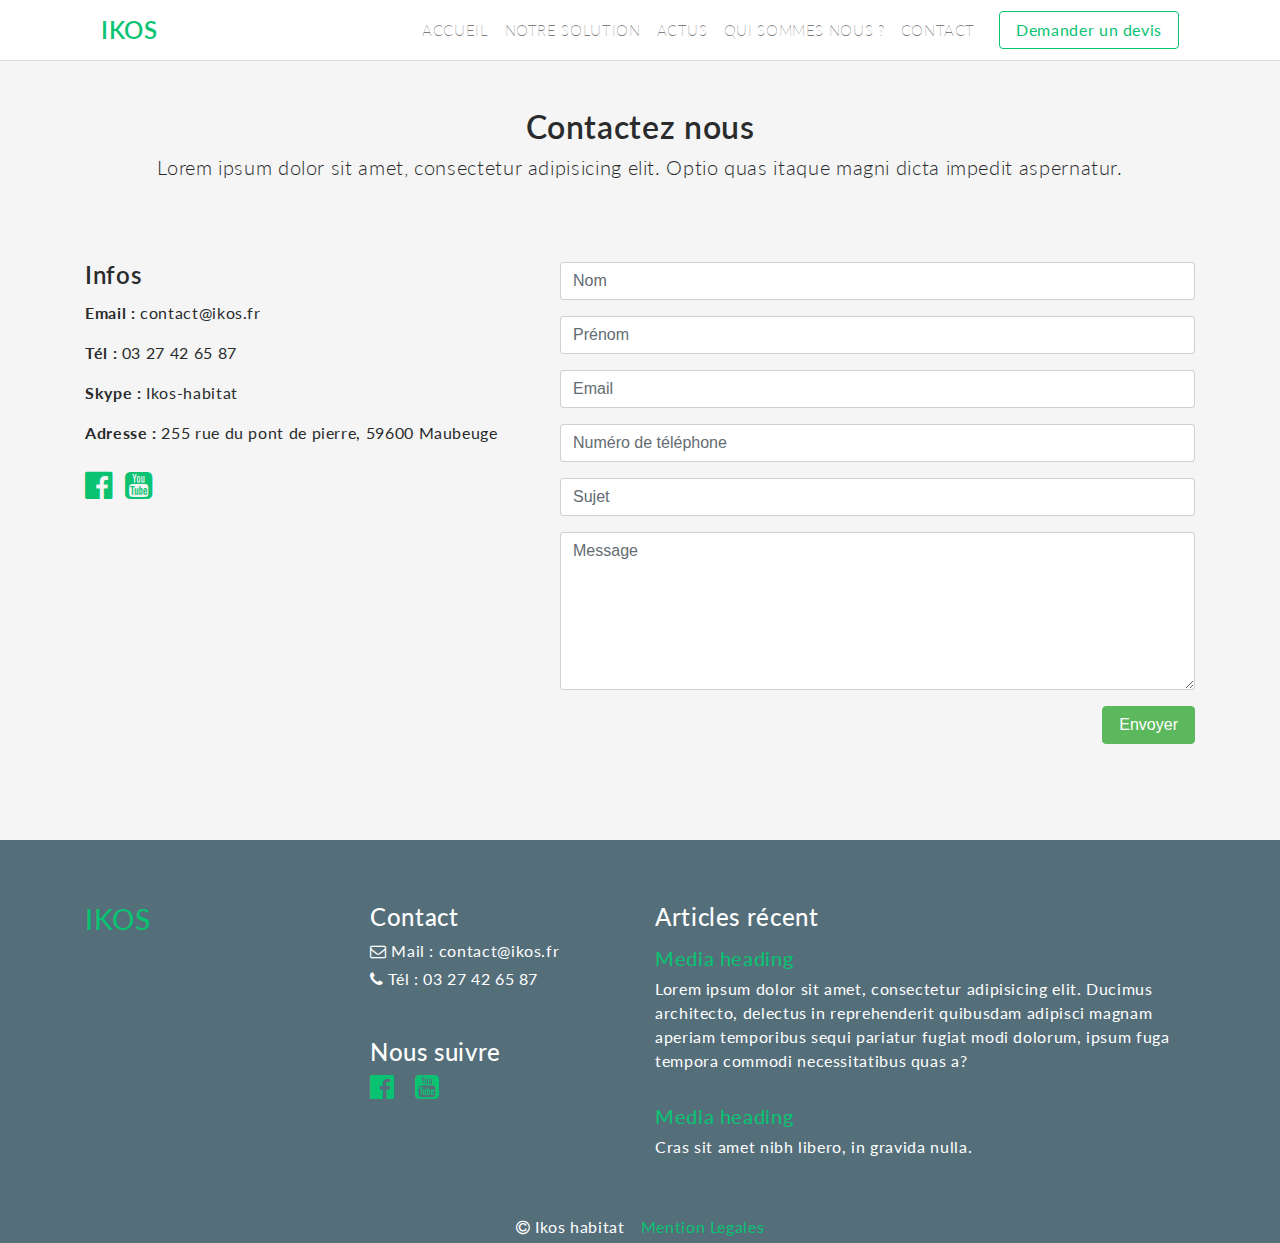
<file: contact.html>
<!DOCTYPE html>
<html lang="fr">

<head>
  <meta charset="UTF-8">
  <title>ikos</title>
  <meta name="viewport" content="width=device-width, initial-scale=1">
  <link href="https://fonts.googleapis.com/css?family=Lato" rel="stylesheet">
  <link rel="stylesheet" type="text/css" href="css/font-awesome.min.css">
  <link rel="stylesheet" href="css/bootstrap.min.css">
  <link rel="stylesheet" href="css/animate.css">
  <link rel="stylesheet" type="text/css" href="css/style.css">

</head>

<body id="body-contact">
  <header>
    <!-- NAV -->
    <div class="bg-faded fixed-top nav-primary">
      <div class="container">
        <!--
        <div class="fast-contact">
        <div class="row justify-content-between">
        <div class="fast-tel col-3">
        <i class="fa fa-facebook" aria-hidden="true"></i>
      </div>
      <div class="col-3">
      <i class="fa fa-phone" aria-hidden="true">  03 25 66 42 78</i>
    </div>
  </div>
</div>
-->
<nav class="navbar navbar-toggleable-md navbar-light">
  <button class="navbar-toggler navbar-toggler-right" type="button" data-toggle="collapse" data-target="#navbarSupportedContent" aria-controls="navbarSupportedContent" aria-expanded="false" aria-label="Toggle navigation"><span class="navbar-toggler-icon"></span></button>
  <a class="navbar-brand brand-cust" href="index.html">IKOS</a>
  <div class="collapse navbar-collapse" id="navbarSupportedContent">
    <ul class="navbar-nav mr-3 ml-auto">
      <li class="nav-item">
        <a class="nav-link" href="index.html">Accueil</a>
      </li>
      <li class="nav-item">
        <a class="nav-link" href="solution.html">Notre solution</a>
      </li>
      <li class="nav-item">
        <a class="nav-link" href="actus.html">Actus</a>
      </li>
      <li class="nav-item">
        <a class="nav-link" href="qui-sommes-nous.html">Qui sommes nous ?</a>
      </li>
      <li class="nav-item">
        <a class="nav-link" href="contact.html">Contact</a>
      </li>
    </ul>
    <a href="devis.html" class="btn btn-outline-success cta-nav" role="button">Demander un devis</a>
  </div>
</nav>
</div>
</div>
</header>
<section class="contact">
  <div class="container">
    <div class="d-flex flex-column">
      <div class="col-md-12 text-center">
        <h2>Contactez nous</h2>
        <p class="lead">Lorem ipsum dolor sit amet, consectetur adipisicing elit. Optio quas itaque magni dicta impedit aspernatur.</p>
      </div>
      <div class="contact-page-content row">
        <div class="col-md-5">
          <div class="contact-info">
            <h4>Infos</h4>
            <p><strong>Email : </strong>contact@ikos.fr</p>
            <p><strong>Tél : </strong>03 27 42 65 87</p>
            <p><strong>Skype : </strong>Ikos-habitat</p>
            <p><strong>Adresse : </strong>255 rue du pont de pierre, 59600 Maubeuge</p>
          </div>
          <div class="social-contact-page">
            <a href="#"><i class="fa fa-facebook-official follow" aria-hidden="true"></i></a>
            <a href="#"><i class="fa fa-youtube-square follow ml-2" aria-hidden="true"></i></a>
          </div>
          <div class="maps">
            <iframe src="https://www.google.com/maps/embed?pb=!1m18!1m12!1m3!1d2549.406488710439!2d3.9428752349747636!3d50.28433963511138!2m3!1f0!2f0!3f0!3m2!1i1024!2i768!4f13.1!3m3!1m2!1s0x47c242a643f29639%3A0x145d978179aa55ab!2s255+Rue+du+Pont+de+Pierres%2C+59600+Maubeuge!5e0!3m2!1sfr!2sfr!4v1502707483211" frameborder="0" style="border:0" allowfullscreen></iframe>
          </div>
        </div>
        <div class="col-md-7">
          <div class="form-area">
            <form role="form">
              <div class="form-group">
                <input type="text" class="form-control" id="firstname" name="name" placeholder="Nom" required>
              </div>
              <div class="form-group">
                <input type="text" class="form-control" id="lastname" name="name" placeholder="Prénom" required>
              </div>
              <div class="form-group">
                <input type="text" class="form-control" id="email" name="email" placeholder="Email" required>
              </div>
              <div class="form-group">
                <input type="text" class="form-control" id="mobile" name="mobile" placeholder="Numéro de téléphone" required>
              </div>
              <div class="form-group">
                <input type="text" class="form-control" id="subject" name="subject" placeholder="Sujet" required>
              </div>
              <div class="form-group">
                <textarea class="form-control" type="textarea" id="message" placeholder="Message" maxlength="140" rows="7"></textarea>
              </div>

              <button type="button" id="submit" name="submit" class="btn btn-success pull-right">Envoyer</button>
            </form>
          </div>
        </div>
      </div>
    </div>
  </div>
</section>
<footer class="footer footer-cust">
  <div class="container container-footer">
    <div class="d-flex flex-row flex-wrap">
      <div class="partner col-lg-3 col-md-2">
        <h3>IKOS</h3>

      </div>
      <div class="footer-contact-follow col-lg-3 col-md-4">
        <div class="contact-content">
          <h4>Contact</h4>
          <p><i class="fa fa-envelope-o" aria-hidden="true"></i> Mail : contact@ikos.fr</p>
          <p><i class="fa fa-phone" aria-hidden="true"></i> Tél : 03 27 42 65 87</p>

        </div>
        <div class="follow-content">
          <h4>Nous suivre</h4>
          <a href="#"><i class="fa fa-facebook-official follow" aria-hidden="true"></i></a>
          <a href="#"><i class="fa fa-youtube-square follow ml-3" aria-hidden="true"></i></a>
        </div>
      </div>
      <div class="recent-post col-md-6 col-lg-6">
        <h4>Articles récent</h4>
        <div class="d-flex flex-column recent-post-content">
          <div class="media">
            <div class="media-body">
              <h5 class="mt-2"><a href="#">Media heading</a></h5>
              Lorem ipsum dolor sit amet, consectetur adipisicing elit. Ducimus architecto, delectus in reprehenderit quibusdam adipisci magnam aperiam temporibus sequi pariatur fugiat modi dolorum, ipsum fuga tempora commodi necessitatibus quas a?
            </div>
          </div>
          <div class="media">
            <div class="media-body">
              <h5 class="mt-2"><a href="#">Media heading</a></h5>
              Cras sit amet nibh libero, in gravida nulla.
            </div>
          </div>

        </div>
      </div>
    </div>
  </div>
  <div class="footer-bar">
    <div class="container">
      <div class="d-flex flex-row flex-wrap justify-content-center">
        <p><i class="fa fa-copyright" aria-hidden="true"></i> Ikos habitat</p>
        <a href="#">Mention Legales</a>
      </div>
    </div>
  </div>
</footer>
<!-- SCRIPT DEP -->
<script type="text/javascript" src="js/jquery.min.js"></script>
<script type="text/javascript" src="js/bootstrap.min.js"></script>
<script type="text/javascript" src="js/jquery.appear.js"></script>
<!-- MY SCRIPT -->
<script type="text/javascript" src="js/script.js"></script>
</body>

</html>
</file>
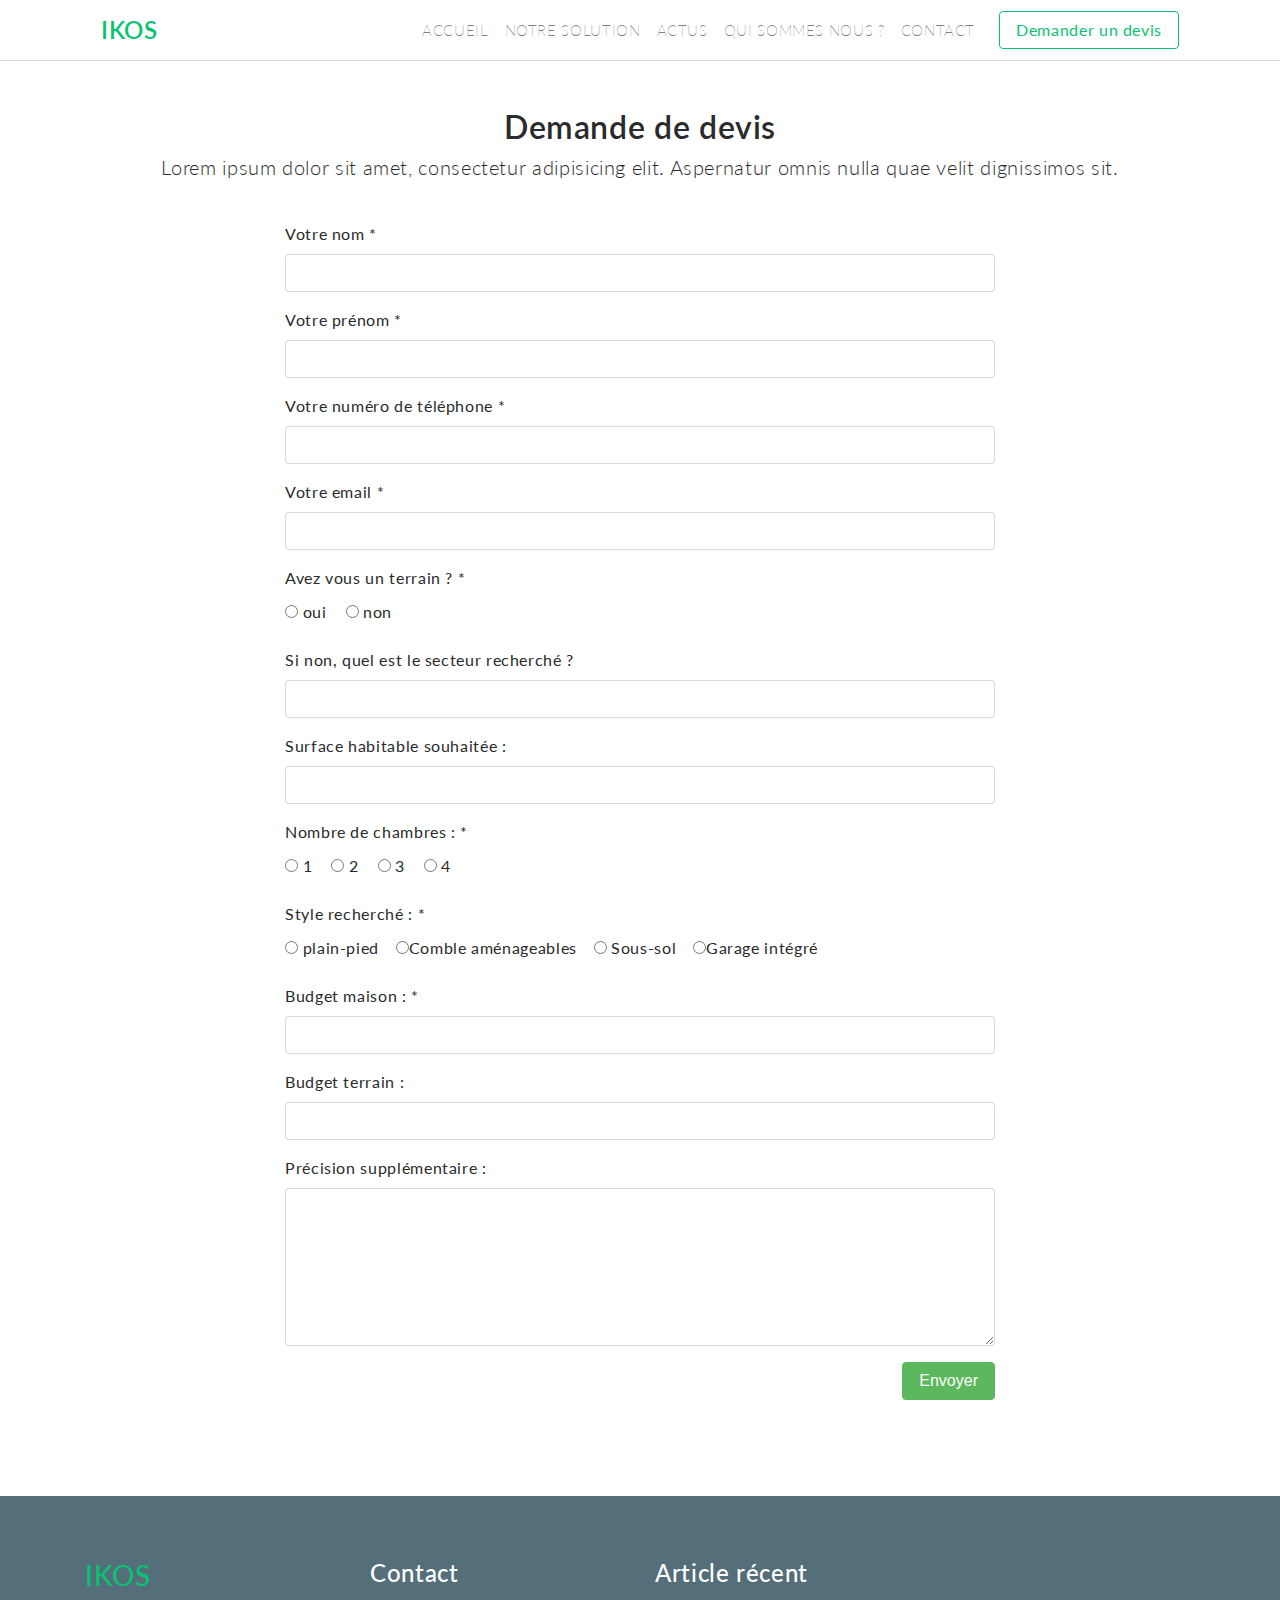
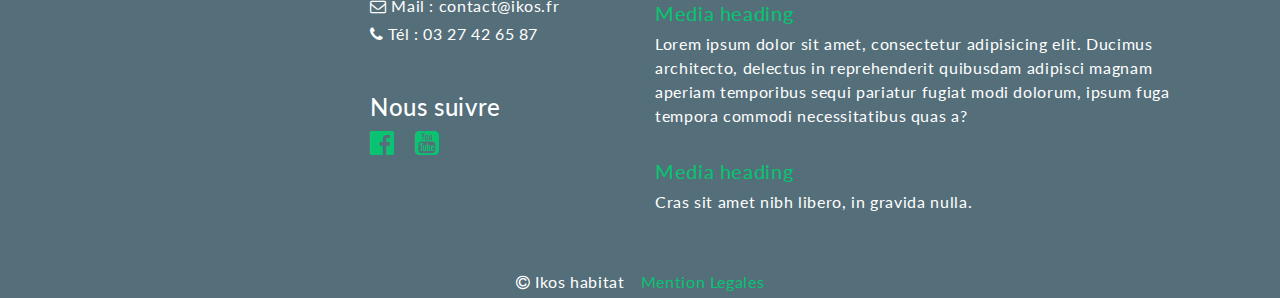
<file: devis.html>
<!DOCTYPE html>
<html lang="fr">

<head>
  <meta charset="UTF-8">
  <title>ikos</title>
  <meta name="viewport" content="width=device-width, initial-scale=1">
  <link href="https://fonts.googleapis.com/css?family=Lato" rel="stylesheet">
  <link rel="stylesheet" type="text/css" href="css/font-awesome.min.css">
  <link rel="stylesheet" href="css/bootstrap.min.css">
  <link rel="stylesheet" href="css/animate.css">
  <link rel="stylesheet" type="text/css" href="css/style.css">

</head>

<body>
  <header>
    <!-- NAV -->
    <div class="bg-faded fixed-top nav-primary">
      <div class="container">
        <!--
        <div class="fast-contact">
        <div class="row justify-content-between">
        <div class="fast-tel col-3">
        <i class="fa fa-facebook" aria-hidden="true"></i>
      </div>
      <div class="col-3">
      <i class="fa fa-phone" aria-hidden="true">  03 25 66 42 78</i>
    </div>
  </div>
</div>
-->
<nav class="navbar navbar-toggleable-md navbar-light">
  <button class="navbar-toggler navbar-toggler-right" type="button" data-toggle="collapse" data-target="#navbarSupportedContent" aria-controls="navbarSupportedContent" aria-expanded="false" aria-label="Toggle navigation"><span class="navbar-toggler-icon"></span></button>
  <a class="navbar-brand brand-cust" href="index.html">IKOS</a>
  <div class="collapse navbar-collapse" id="navbarSupportedContent">
    <ul class="navbar-nav mr-3 ml-auto">
      <li class="nav-item">
        <a class="nav-link" href="index.html">Accueil</a>
      </li>
      <li class="nav-item">
        <a class="nav-link" href="solution.html">Notre solution</a>
      </li>
      <li class="nav-item">
        <a class="nav-link" href="actus.html">Actus</a>
      </li>
      <li class="nav-item">
        <a class="nav-link" href="qui-sommes-nous.html">Qui sommes nous ?</a>
      </li>
      <li class="nav-item">
        <a class="nav-link" href="contact.html">Contact</a>
      </li>
    </ul>
    <a href="devis.html" class="btn btn-outline-success cta-nav" role="button">Demander un devis</a>
  </div>
</nav>
</div>
</div>
</header>
<section id="devis">
  <div class="container">
    <h1 class="text-center">Demande de devis</h1>
    <p class="lead text-center">Lorem ipsum dolor sit amet, consectetur adipisicing elit. Aspernatur omnis nulla quae velit dignissimos sit.</p>
    <div id="devis-form">
      <div class="d-flex flex-row justify-content-center">
        <div class="col-lg-8 col-md-8 col-sm-12">
          <div class="form-area">
            <form role="form">
              <div class="form-group">
                <label for="devisFirstname">Votre nom *</label>
                <input type="text" class="form-control" id="devisFirstname" name="name" required>
              </div>
              <div class="form-group">
                <label for="devisLastname">Votre prénom *</label>
                <input type="text" class="form-control" id="devisLastname" name="name" required>
              </div>
              <div class="form-group">
                <label for="devisMobile">Votre numéro de téléphone *</label>
                <input type="text" class="form-control" id="devisMobile" name="mobile" required>
              </div>
              <div class="form-group">
                <label for="devisEmail">Votre email *</label>
                <input type="text" class="form-control" id="devisEmail" name="email" required>
              </div>
              <div class="form-group">
                <label for="inlineCheckbox1">Avez vous un terrain ? *</label><br>
                <div class="form-check form-check-inline">
                  <label class="form-check-label">
                    <input class="form-check-input" type="radio" id="inlineCheckbox1" value="option1"> oui
                  </label>
                </div>
                <div class="form-check form-check-inline">
                  <label class="form-check-label">
                    <input class="form-check-input" type="radio" id="inlineCheckbox2" value="option2"> non
                  </label>
                </div>
              </div>
              <div class="form-group">
                <label for="devisSecteur">Si non, quel est le secteur recherché ?</label>
                <input type="text" class="form-control" id="devisSecteur" name="secteur" required>
              </div>
              <div class="form-group">
                <label for="devisSurface">Surface habitable souhaitée :</label>
                <input type="text" class="form-control" id="devisSurface" name="surface" required>
              </div>
              <div class="form-group">
                <label for="1chambre">Nombre de chambres : *</label><br>
                <div class="form-check form-check-inline">
                  <label class="form-check-label">
                    <input class="form-check-input" type="radio" id="1chambre" value="une"> 1
                  </label>
                </div>
                <div class="form-check form-check-inline">
                  <label class="form-check-label">
                    <input class="form-check-input" type="radio" id="2chambre" value="deux"> 2
                  </label>
                </div>
                <div class="form-check form-check-inline">
                  <label class="form-check-label">
                    <input class="form-check-input" type="radio" id="3chambre" value="trois"> 3
                  </label>
                </div>
                <div class="form-check form-check-inline">
                  <label class="form-check-label">
                    <input class="form-check-input" type="radio" id="4chambre" value="quatre"> 4
                  </label>
                </div>
              </div>
              <div class="form-group">
                <label for="1chambre">Style recherché : *</label><br>
                <div class="form-check form-check-inline">
                  <label class="form-check-label">
                    <input class="form-check-input" type="radio" id="1chambre" value="une"> plain-pied
                  </label>
                </div>
                <div class="form-check form-check-inline">
                  <label class="form-check-label">
                    <input class="form-check-input" type="radio" id="2chambre" value="deux">Comble aménageables
                  </label>
                </div>
                <div class="form-check form-check-inline">
                  <label class="form-check-label">
                    <input class="form-check-input" type="radio" id="3chambre" value="trois"> Sous-sol
                  </label>
                </div>
                <div class="form-check form-check-inline">
                  <label class="form-check-label">
                    <input class="form-check-input" type="radio" id="4chambre" value="quatre">Garage intégré
                  </label>
                </div>
              </div>
              <div class="form-group">
                <label for="devisSurface">Budget maison : *</label>
                <input type="number" class="form-control" id="devisSurface" name="surface" required>
              </div>
              <div class="form-group">
                <label for="devisSurface">Budget terrain :</label>
                <input type="number" class="form-control" id="devisSurface" name="surface" required>
              </div>
              <div class="form-group">
                <label for="devisMessage">Précision supplémentaire :</label>
                <textarea class="form-control" type="textarea" id="devisMessage" maxlength="140" rows="7"></textarea>
              </div>

              <button type="button" id="devisSubmit" name="submit" class="btn btn-success pull-right">Envoyer</button>
            </form>
          </div>
        </div>
      </div>
    </div>
  </div>
</section>
<footer class="footer footer-cust">
  <div class="container container-footer">
    <div class="d-flex flex-row flex-wrap">
      <div class="partner col-lg-3 col-md-2">
        <h3>IKOS</h3>

      </div>
      <div class="footer-contact-follow col-lg-3 col-md-4">
        <div class="contact-content">
          <h4>Contact</h4>
          <p><i class="fa fa-envelope-o" aria-hidden="true"></i> Mail : contact@ikos.fr</p>
          <p><i class="fa fa-phone" aria-hidden="true"></i> Tél : 03 27 42 65 87</p>

        </div>
        <div class="follow-content">
          <h4>Nous suivre</h4>
          <a href="#"><i class="fa fa-facebook-official follow" aria-hidden="true"></i></a>
          <a href="#"><i class="fa fa-youtube-square follow ml-3" aria-hidden="true"></i></a>
        </div>
      </div>
      <div class="recent-post col-md-6 col-lg-6">
        <h4>Article récent</h4>
        <div class="d-flex flex-column recent-post-content">
          <div class="media">
            <div class="media-body">
              <h5 class="mt-2"><a href="#">Media heading</a></h5>
              Lorem ipsum dolor sit amet, consectetur adipisicing elit. Ducimus architecto, delectus in reprehenderit quibusdam adipisci magnam aperiam temporibus sequi pariatur fugiat modi dolorum, ipsum fuga tempora commodi necessitatibus quas a?
            </div>
          </div>
          <div class="media">
            <div class="media-body">
              <h5 class="mt-2"><a href="#">Media heading</a></h5>
              Cras sit amet nibh libero, in gravida nulla.
            </div>
          </div>

        </div>
      </div>
    </div>
  </div>
  <div class="footer-bar">
    <div class="container">
      <div class="d-flex flex-row flex-wrap justify-content-center">
        <p><i class="fa fa-copyright" aria-hidden="true"></i> Ikos habitat</p>
        <a href="#">Mention Legales</a>
      </div>
    </div>
  </div>
</footer>
<!-- SCRIPT DEP -->
<script type="text/javascript" src="js/jquery.min.js"></script>
<script type="text/javascript" src="js/bootstrap.min.js"></script>
<script type="text/javascript" src="js/jquery.appear.js"></script>
<!-- MY SCRIPT -->
<script type="text/javascript" src="js/script.js"></script>
</body>

</html>
</file>
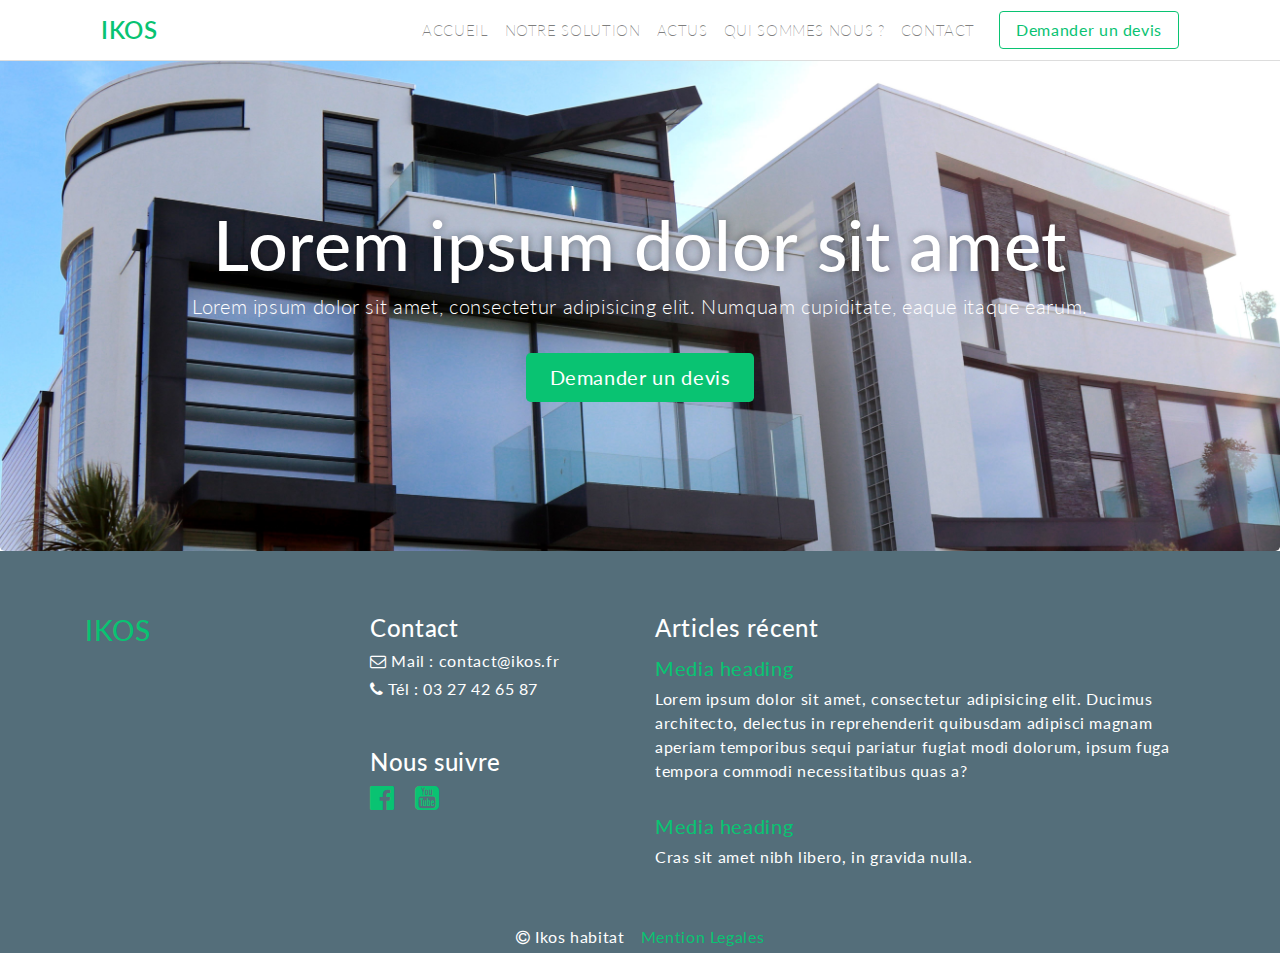
<file: procede.html>
<!DOCTYPE html>
<html lang="fr">

<head>
  <meta charset="UTF-8">
  <title>ikos</title>
  <meta name="viewport" content="width=device-width, initial-scale=1">
  <link href="https://fonts.googleapis.com/css?family=Lato" rel="stylesheet">
  <link rel="stylesheet" type="text/css" href="https://maxcdn.bootstrapcdn.com/font-awesome/4.7.0/css/font-awesome.min.css">
  <link rel="stylesheet" href="css/bootstrap.min.css">
  <link rel="stylesheet" href="css/animate.css">
  <link rel="stylesheet" type="text/css" href="css/style.css">

</head>

<body>
  <header>
    <!-- NAV -->
    <div class="bg-faded fixed-top nav-primary">
      <div class="container">
        <!--
        <div class="fast-contact">
        <div class="row justify-content-between">
        <div class="fast-tel col-3">
        <i class="fa fa-facebook" aria-hidden="true"></i>
      </div>
      <div class="col-3">
      <i class="fa fa-phone" aria-hidden="true">  03 25 66 42 78</i>
    </div>
  </div>
</div>
-->
<nav class="navbar navbar-toggleable-md navbar-light">
  <button class="navbar-toggler navbar-toggler-right" type="button" data-toggle="collapse" data-target="#navbarSupportedContent" aria-controls="navbarSupportedContent" aria-expanded="false" aria-label="Toggle navigation"><span class="navbar-toggler-icon"></span></button>
  <a class="navbar-brand brand-cust" href="index.html">IKOS</a>
  <div class="collapse navbar-collapse" id="navbarSupportedContent">
    <ul class="navbar-nav mr-3 ml-auto">
      <li class="nav-item">
        <a class="nav-link" href="index.html">Accueil</a>
      </li>
      <li class="nav-item">
        <a class="nav-link" href="procede.html">Notre solution</a>
      </li>
      <li class="nav-item">
        <a class="nav-link" href="article.html">Actus</a>
      </li>
      <li class="nav-item">
        <a class="nav-link" href="apropos.html">Qui sommes nous ?</a>
      </li>
      <li class="nav-item">
        <a class="nav-link" href="contact.html">Contact</a>
      </li>
    </ul>
    <a href="devis.html" class="btn btn-outline-success cta-nav" role="button">Demander un devis</a>
  </div>
</nav>
</div>
</div>
</header>
<div class="jumbotron d-flex flex-column align-items-center justify-content-center" id="jumb-process-custom">
  <div class="container text-center container-jumb-headline">
    <h1>Lorem ipsum dolor sit amet</h1>
    <p class="lead">Lorem ipsum dolor sit amet, consectetur adipisicing elit. Numquam cupiditate, eaque itaque earum. </p>
    <a href="#" class="btn btn-success btn-lg cta-jumb" role="button">Demander un devis</a>
  </div>
</div>
<footer class="footer footer-cust">
  <div class="container container-footer">
    <div class="d-flex flex-row flex-wrap">
      <div class="partner col-lg-3 col-md-2">
        <h3>IKOS</h3>

      </div>
      <div class="footer-contact-follow col-lg-3 col-md-4">
        <div class="contact-content mg-bot-3">
          <h4>Contact</h4>
          <p><i class="fa fa-envelope-o" aria-hidden="true"></i> Mail : contact@ikos.fr</p>
          <p class="mg-bot-2"><i class="fa fa-phone" aria-hidden="true"></i> Tél : 03 27 42 65 87</p>

        </div>
        <div class="follow-content mg-bot-3">
          <h4>Nous suivre</h4>
          <a href="#"><i class="fa fa-facebook-official follow" aria-hidden="true"></i></a>
          <a href="#"><i class="fa fa-youtube-square follow ml-3" aria-hidden="true"></i></a>
        </div>
      </div>
      <div class="recent-post col-md-6 col-lg-6">
        <h4>Articles récent</h4>
        <div class="d-flex flex-column recent-post-content">
          <div class="media">
            <div class="media-body">
              <h5 class="mt-2"><a href="#">Media heading</a></h5>
              Lorem ipsum dolor sit amet, consectetur adipisicing elit. Ducimus architecto, delectus in reprehenderit quibusdam adipisci magnam aperiam temporibus sequi pariatur fugiat modi dolorum, ipsum fuga tempora commodi necessitatibus quas a?
            </div>
          </div>
          <div class="media">
            <div class="media-body">
              <h5 class="mt-2"><a href="#">Media heading</a></h5>
              Cras sit amet nibh libero, in gravida nulla.
            </div>
          </div>

        </div>
      </div>
    </div>
  </div>
  <div class="footer-bar">
    <div class="container">
      <div class="d-flex flex-row flex-wrap justify-content-center">
        <p><i class="fa fa-copyright" aria-hidden="true"></i> Ikos habitat</p>
        <a href="#">Mention Legales</a>
      </div>
    </div>
  </div>
</footer>
<!-- SCRIPT DEP -->
<script type="text/javascript" src="js/jquery.min.js"></script>
<script type="text/javascript" src="js/bootstrap.min.js"></script>
<script type="text/javascript" src="js/jquery.appear.js"></script>
<!-- MY SCRIPT -->
<script type="text/javascript" src="js/script.js"></script>
</body>

</html>
</file>
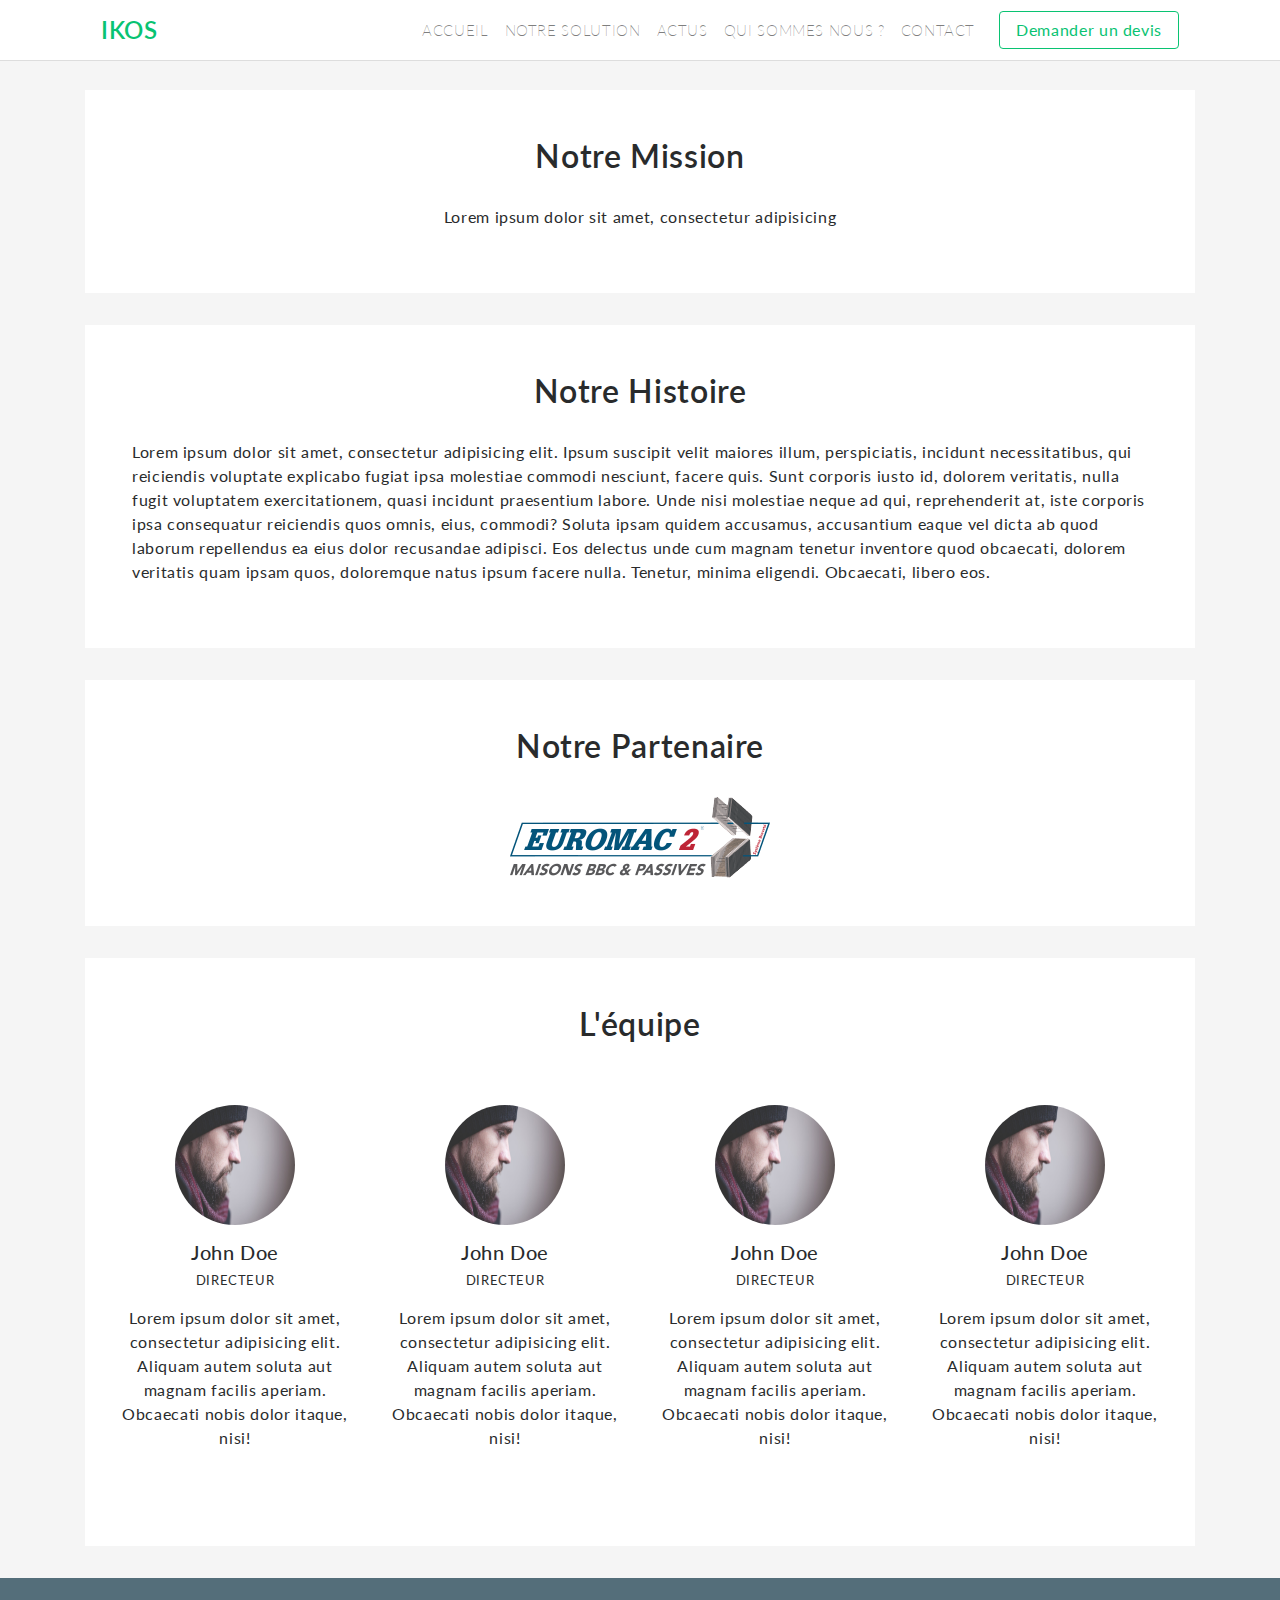
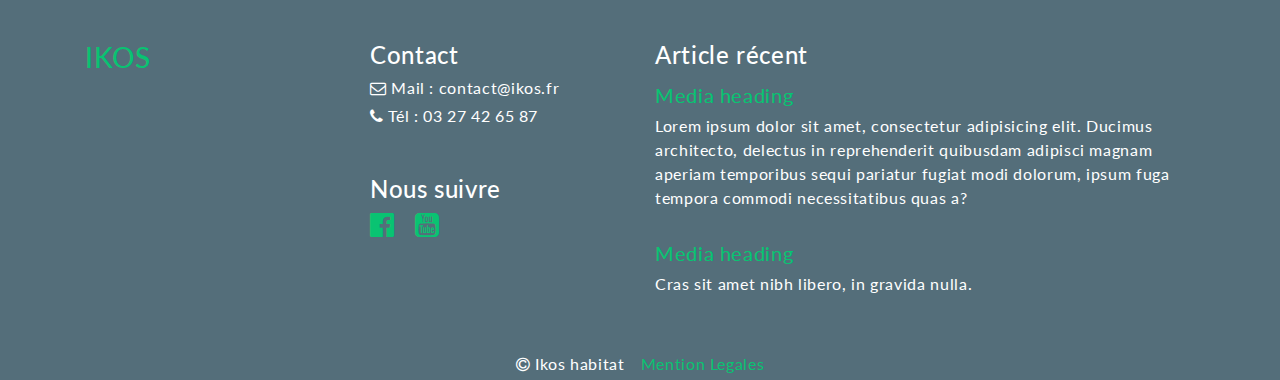
<file: qui-sommes-nous.html>
<!DOCTYPE html>
<html lang="fr">

<head>
  <meta charset="UTF-8">
  <title>ikos</title>
  <meta name="viewport" content="width=device-width, initial-scale=1">
  <link href="https://fonts.googleapis.com/css?family=Lato" rel="stylesheet">
  <link rel="stylesheet" type="text/css" href="css/font-awesome.min.css">
  <link rel="stylesheet" href="css/bootstrap.min.css">
  <link rel="stylesheet" href="css/animate.css">
  <link rel="stylesheet" type="text/css" href="css/style.css">

</head>

<body id="body-about">
  <header>
    <!-- NAV -->
    <div class="bg-faded fixed-top nav-primary">
      <div class="container">
        <!--
        <div class="fast-contact">
        <div class="row justify-content-between">
        <div class="fast-tel col-3">
        <i class="fa fa-facebook" aria-hidden="true"></i>
      </div>
      <div class="col-3">
      <i class="fa fa-phone" aria-hidden="true">  03 25 66 42 78</i>
    </div>
  </div>
</div>
-->
<nav class="navbar navbar-toggleable-md navbar-light">
  <button class="navbar-toggler navbar-toggler-right" type="button" data-toggle="collapse" data-target="#navbarSupportedContent" aria-controls="navbarSupportedContent" aria-expanded="false" aria-label="Toggle navigation"><span class="navbar-toggler-icon"></span></button>
  <a class="navbar-brand brand-cust" href="index.html">IKOS</a>
  <div class="collapse navbar-collapse" id="navbarSupportedContent">
    <ul class="navbar-nav mr-3 ml-auto">
      <li class="nav-item">
        <a class="nav-link" href="index.html">Accueil</a>
      </li>
      <li class="nav-item">
        <a class="nav-link" href="solution.html">Notre solution</a>
      </li>
      <li class="nav-item">
        <a class="nav-link" href="actus.html">Actus</a>
      </li>
      <li class="nav-item">
        <a class="nav-link" href="qui-sommes-nous.html">Qui sommes nous ?</a>
      </li>
      <li class="nav-item">
        <a class="nav-link" href="contact.html">Contact</a>
      </li>
    </ul>
    <a href="devis.html" class="btn btn-outline-success cta-nav" role="button">Demander un devis</a>
  </div>
</nav>
</div>
</div>
</header>
<section class="about">
  <div class="container">
    <div id="about-mission" class="d-flex flex-column justify-content-center">
      <div id="our-mission">
        <h1>Notre Mission</h1>
        <p>Lorem ipsum dolor sit amet, consectetur adipisicing</p>
      </div>
      <div id="about-us">
        <div class="container">
          <h2>Notre Histoire</h2>
          <p>Lorem ipsum dolor sit amet, consectetur adipisicing elit. Ipsum suscipit velit maiores illum, perspiciatis, incidunt necessitatibus, qui reiciendis voluptate explicabo fugiat ipsa molestiae commodi nesciunt, facere quis. Sunt corporis iusto id, dolorem veritatis, nulla fugit voluptatem exercitationem, quasi incidunt praesentium labore. Unde nisi molestiae neque ad qui, reprehenderit at, iste corporis ipsa consequatur reiciendis quos omnis, eius, commodi? Soluta ipsam quidem accusamus, accusantium eaque vel dicta ab quod laborum repellendus ea eius dolor recusandae adipisci. Eos delectus unde cum magnam tenetur inventore quod obcaecati, dolorem veritatis quam ipsam quos, doloremque natus ipsum facere nulla. Tenetur, minima eligendi. Obcaecati, libero eos.</p>
        </div>
      </div>
      <div id="partnership">
        <div class="container">
          <h2>Notre Partenaire</h2>
          <div class="d-flex flex-row flex-wrap justify-content-center">
            <a href="https://www.euromac2.com/" target="_blank"><img src="img/euromac_logo.png" alt=""></a>
          </div>
        </div>
      </div>
      <div id="team">
        <div class="container">
          <h2>L'équipe</h2>
          <div class="d-flex flex-row flex-wrap justify-content-center">
            <div class="leader col-md-6 col-sm-6 col-lg-3 text-center">
              <img src="img/leader_img.jpeg" width="120" height="120" alt="">
              <div class="leader-content">
                <h3>John Doe</h3>
                <p class="small">DIRECTEUR</p>
                <p>Lorem ipsum dolor sit amet, consectetur adipisicing elit. Aliquam autem soluta aut magnam facilis aperiam. Obcaecati nobis dolor itaque, nisi!</p>
              </div>
            </div>
            <div class="leader col-md-6 col-sm-6 col-lg-3 text-center">
              <img src="img/leader_img.jpeg" width="120" height="120" alt="">
              <div class="leader-content">
                <h3>John Doe</h3>
                <p class="small">DIRECTEUR</p>
                <p>Lorem ipsum dolor sit amet, consectetur adipisicing elit. Aliquam autem soluta aut magnam facilis aperiam. Obcaecati nobis dolor itaque, nisi!</p>
              </div>
            </div>
            <div class="leader col-md-6 col-sm-6 col-lg-3 text-center">
              <img src="img/leader_img.jpeg" width="120" height="120" alt="">
              <div class="leader-content">
                <h3>John Doe</h3>
                <p class="small">DIRECTEUR</p>
                <p>Lorem ipsum dolor sit amet, consectetur adipisicing elit. Aliquam autem soluta aut magnam facilis aperiam. Obcaecati nobis dolor itaque, nisi!</p>
              </div>
            </div>
            <div class="leader col-md-6 col-sm-6 col-lg-3 text-center">
              <img src="img/leader_img.jpeg" width="120" height="120" alt="">
              <div class="leader-content">
                <h3>John Doe</h3>
                <p class="small">DIRECTEUR</p>
                <p>Lorem ipsum dolor sit amet, consectetur adipisicing elit. Aliquam autem soluta aut magnam facilis aperiam. Obcaecati nobis dolor itaque, nisi!</p>
              </div>
            </div>
          </div>
        </div>
      </div>
    </div>
  </div>
</section>
<footer class="footer footer-cust">
  <div class="container container-footer">
    <div class="d-flex flex-row flex-wrap">
      <div class="partner col-lg-3 col-md-2">
        <h3>IKOS</h3>

      </div>
      <div class="footer-contact-follow col-lg-3 col-md-4">
        <div class="contact-content">
          <h4>Contact</h4>
          <p><i class="fa fa-envelope-o" aria-hidden="true"></i> Mail : contact@ikos.fr</p>
          <p><i class="fa fa-phone" aria-hidden="true"></i> Tél : 03 27 42 65 87</p>

        </div>
        <div class="follow-content">
          <h4>Nous suivre</h4>
          <a href="#"><i class="fa fa-facebook-official follow" aria-hidden="true"></i></a>
          <a href="#"><i class="fa fa-youtube-square follow ml-3" aria-hidden="true"></i></a>
        </div>
      </div>
      <div class="recent-post col-md-6 col-lg-6">
        <h4>Article récent</h4>
        <div class="d-flex flex-column recent-post-content">
          <div class="media">
            <div class="media-body">
              <h5 class="mt-2"><a href="#">Media heading</a></h5>
              Lorem ipsum dolor sit amet, consectetur adipisicing elit. Ducimus architecto, delectus in reprehenderit quibusdam adipisci magnam aperiam temporibus sequi pariatur fugiat modi dolorum, ipsum fuga tempora commodi necessitatibus quas a?
            </div>
          </div>
          <div class="media">
            <div class="media-body">
              <h5 class="mt-2"><a href="#">Media heading</a></h5>
              Cras sit amet nibh libero, in gravida nulla.
            </div>
          </div>

        </div>
      </div>
    </div>
  </div>
  <div class="footer-bar">
    <div class="container">
      <div class="d-flex flex-row flex-wrap justify-content-center">
        <p><i class="fa fa-copyright" aria-hidden="true"></i> Ikos habitat</p>
        <a href="#">Mention Legales</a>
      </div>
    </div>
  </div>
</footer>
<!-- SCRIPT DEP -->
<script type="text/javascript" src="js/jquery.min.js"></script>
<script type="text/javascript" src="js/bootstrap.min.js"></script>
<script type="text/javascript" src="js/jquery.appear.js"></script>
<!-- MY SCRIPT -->
<script type="text/javascript" src="js/script.js"></script>
</body>

</html>
</file>
<file: css/style.css>
/* GENERAL */

html,
body {
  background-color: white;
  letter-spacing: 0.04em;
  font-family: 'Lato', sans-serif;
}

#body-about,
#body-contact {
  background-color: whitesmoke;
}


/* NAVIGATION CUSTOM*/

.bg-faded {
  background-color: white;
}

.nav-primary {
  border-bottom: 1px solid #ddd;
  border-radius: 0;
}

.nav-primary .navbar-toggler {
  padding: .45rem 0rem !important;
}

.nav-primary .navbar-light .navbar-toggler {
  border: none;
}

.nav-primary .navbar-light .navbar-nav a {
  text-transform: uppercase;
  font-weight: 200;
  font-size: 15px;
}

.nav-primary .navbar-light .navbar-nav a:hover {
  color: #09c372;
}

.nav-primary button:focus {
  outline: none !important;
}

.brand-cust {
  color: #09c372 !important;
  font-weight: 600 !important;
  font-size: 1.5rem !important;
}

.brand-cust:hover {
  color: #09c372;
}

.cta-nav {
  border-color: #09c372;
  color: #09c372;
}

.cta-nav:hover {
  border-color: #09c372;
  background-color: #09c372;
  color: white;
}


/* FOOTER */

.footer-cust {
  background-color: #546E7A;
  color: white;
  text-align: left;
}

.footer-cust h3 {
  margin-bottom: 3rem;
  color: #09c372;
}

.footer-cust p {
  margin-bottom: .25rem;
}

.partner img {
  width: 150px;
}

.footer-cust .follow {
  font-size: 28px !important;
}

.container-footer {
  padding: 4rem 0 2rem 0 !important;
}

.footer-cust .media {
  margin-bottom: 1.5rem;
}

.footer-cust a {
  color: #09c372;
  text-decoration: none;
}

.footer-bar p {
  margin-right: 1rem;
}

.contact-content,
.follow-content {
  margin-bottom: 3rem;
}

.contact-content p:last-child {
  margin-bottom: 2rem;
}

/* JUMBOTRON */

#jumb-home-custom {
  position: relative;
  overflow: hidden;
  margin-top: 56px;
  margin-bottom: 0;
  min-height: 55vh;
  /*background-image: url(../img/jumb_home.jpeg);*/ /*si pas de video*/
  background-position: center;
  background-size: cover;
  background-repeat: no-repeat;
}

#jumb-process-custom {
  margin-top: 56px;
  margin-bottom: 0;
  min-height: 55vh;
  background-image: url(../img/jumb_bg.jpeg);
  background-position: center;
  background-size: cover;
  background-repeat: no-repeat;
}

.jumbotron h1 {
  text-shadow: 0px 0px 10px rgba(0, 0, 0, 0.4);
}

.container-jumb-headline {
  z-index: 2;
  color: #ffffff;
}

.container-jumb-headline p {
  margin-bottom: 2rem;
}

.cta-jumb {
  border: none;
  background: #09c372;
}

.cta-jumb:hover {
  border: none;
  background: #08B268;
}

/*END GENERAL*/

#main-video {
  position: absolute;
  top: 50%;
  left: 50%;
  z-index: 1;
  min-width: 100%;
  min-height: 100vh;
  width: auto;
  height: auto;
  -webkit-transform: translate3d(-50%, -50%, 0);
  transform: translate3d(-50%, -50%, 0);
}


/* +++ HOMEPAGE +++ */

/* FEATURED */

#featured {
  padding: 3.5rem 0;
  background-color: whitesmoke;
}

#featured i {
  margin-bottom: 1rem;
  color: #09c372;
  font-size: 50px;
}

#featured p {
  font-size: 15px;
  text-align: center;
}


/* PRODUCT PRESENT */

.present-content1,
.present-content2,
.present-content3 {
  padding: 5rem 0 5rem 0;
  opacity: 0;
}

.present-content1 li,
.present-content2 li,
.present-content3 li {
  padding-bottom: 20px;
  list-style-type: none;
}

.present-text h2 {
  margin: 0 0 1.25rem 0;
  color: black;
  font-weight: 800;
  font-size: 32px;
}

.present-text ul {
  line-height: 2;
}

.panel-separator {
  border-bottom: 1px solid #ddd;
  border-radius: 0;
}

.line-h2 {
  width: 35vw;
  border-bottom: 3px solid black;
  border-radius: 50px;
}


/* KNOW ABOUT */

#know-about {
  padding: 5rem 0 4.5rem;
  background-color: #546E7A;
  color: white;
}

#know-about .btn {
  display: inline-block;
}

#know-about h2 {
  font-weight: 600;
}


/* INTEREST */

#interest {
  padding: 4rem 0 3.5rem 0;
}

#interest .btn {
  width: 200px;
  border-radius: 2px;
}

#interest a {
  margin: 5px 0;
}

#interest h2 {
  font-weight: 600;
}

.cta-interest1,
.cta-interest2 {
  font-weight: 600;
  font-size: 16px;
}

.cta-interest1 {
  margin-right: 0.5rem;
  border-color: #09c372;
  background-color: #09c372;
}

.cta-interest2 {
  margin-left: 0.5rem;
}

.cta-interest1:hover {
  border-color: #08b268;
  background-color: #08b268;
}

.cta-interest2:hover {
  border-color: #999;
  background-color: transparent;
  color: #666;
}
/* +++ END +++ */

/* +++ SOLUTION PAGE +++ */

#oursolution h2 {
  margin-bottom: 3rem;
  font-weight: 600;
}

#oursolution ul {
  list-style-type: none;
  padding: 0;
  line-height: 2;
}

#solution-eco {
  padding: 5rem 0 2.5rem 0;
}

#eco-detail, #fast-detail {
  padding-top: 2rem;
}

#solution-fast {
  padding: 2.5rem 0 5rem 0;
}
/* +++ END +++*/

/* +++ ARTICLE PAGE +++ */

.article {
  margin-top: 61px;
}

.article h1 {
  text-align: center;
  font-weight: 600;
  font-size: 32px;
}

.post {
  padding: 2rem;
  background-color: white;
}

.img-post {
  overflow: hidden;
  max-height: 400px;
}

.post-more .btn {
  border-color: #09c372;
  border-radius: 2px;
  color: #09c372;
}

.post-more .btn:hover {
  border-color: #08b268;
  background-color: #08b268;
  color: white;
}
/* +++ END +++ */

/* +++ ABOUT US PAGE +++ */

#our-mission {
  margin-top: 90px;
  margin-bottom: 2rem;
  padding: 3rem 0 3rem 0;
  background-color: white;
  text-align: center;
}

#our-mission h1 {
  margin-bottom: 2rem;
  font-weight: 600;
  font-size: 32px;
}

#about-us {
  margin-bottom: 2rem;
  padding: 3rem 2rem;
  background-color: white;
}

#about-us h2 {
  margin-bottom: 2rem;
  text-align: center;
  font-weight: 600;
}

#partnership {
  margin-bottom: 2rem;
  padding: 3rem 0 3rem 0;
  background-color: white;
}

#partnership h2 {
  margin-bottom: 2rem;
  text-align: center;
  font-weight: 600;
}

#team {
  margin-bottom: 2rem;
  padding: 3rem 0 3rem 0;
  background-color: white;
}

#team h2 {
  margin-bottom: 2rem;
  text-align: center;
  font-weight: 600;
}

.leader {
  padding: 2rem 1.25rem;
}

.leader img {
  margin-bottom: 1rem;
  border-radius: 100%;
}

.leader h3 {
  font-size: 20px;
}
/* +++ END +++ */

/* +++ CONTACT PAGE +++ */

.contact {
  margin-top: 61px;
  padding: 3rem 0 3rem 0;
}

.social-contact-page {
  margin-bottom: 0.75rem;
}

.social-contact-page a {
  color: #09c372;
  font-size: 32px;
}

.contact h2 {
  font-weight: 600;
}

.contact .lead {
  margin-bottom: 2rem;
}

.contact-page-content {
  padding: 3rem 0;
}

.contact h4 {
  margin-bottom: 0.75rem;
  font-weight: 600;
}

.contact .btn {
  border-color: #09c372

  background-color: #09c372;
}

.contact .btn:hover {
  border-color: #08b268;
  background-color: #08b268;
}

.maps iframe {
  width: 100%;
}
/* +++ END +++ */

/* +++ DEVIS PAGE +++ */

#devis {
  margin-top: 61px;
  padding: 3rem 0;
}

#devis-form {
  padding: 1.5rem 0 3rem 0;
}

#devis h1 {
  font-weight: 600;
  font-size: 32px;
}
/* +++ END +++ */

/* MEDIA */

@media (max-width: 446px) {
  .cta-interest1,
  .cta-interest2 {
    margin-right: 0 !important;
    margin-left: 0 !important;
  }
}

@media (max-width: 576px) {
  .navbar .container {
    width: 100%;
  }
}

@media (max-width: 768px) {
  .present-content {
    margin-bottom: 3rem;
  }
  .maps {
    margin-bottom: 2rem;
  }

  #oursolution ul {
    margin-top: 1rem;
    text-align: center;
  }
}

@media (max-width: 991px) {

  #navbarSupportedContent {
    text-align: center;
  }

  .cta-nav {
    margin-left: -15px;
  }

  #presentation ul {
    padding: 0;
  }

  #presentation h2 {
    margin-top: 0 !important;
  }

  .present-text {
    text-align: center;
    margin-bottom: 2rem;
  }
/* == to discuss ==
  .list-icon-1:before,
  .list-icon-2:before,
  .list-icon-3:before,
  .list-icon-4:before {
    display: block;
    height: 40px;
    content: "\f015";
    font-size: 1.75rem;
    font-family: FontAwesome;
  }
*/
  .present-text h2 {
    margin-top: 1rem !important;
  }

  #eco-detail, #fast-detail {
    text-align: justify;
  }
}
#eco-detail, #fast-detail {
  text-align: justify;
}

@media (min-width: 768px) {
  h1 {
    font-size: 70px;
  }
}

@media (min-width: 992px) {

/*.list-icon { == to discuss ==
  position: relative;
}

.list-icon-1:before,
.list-icon-2:before,
.list-icon-3:before,
.list-icon-4:before {
  position: absolute;
  top: -12px;
  left: -45px;
  display: inline-block;
  content: "\f015";
  font-size: 1.75rem;
  font-family: FontAwesome;
}*/

}
</file>
